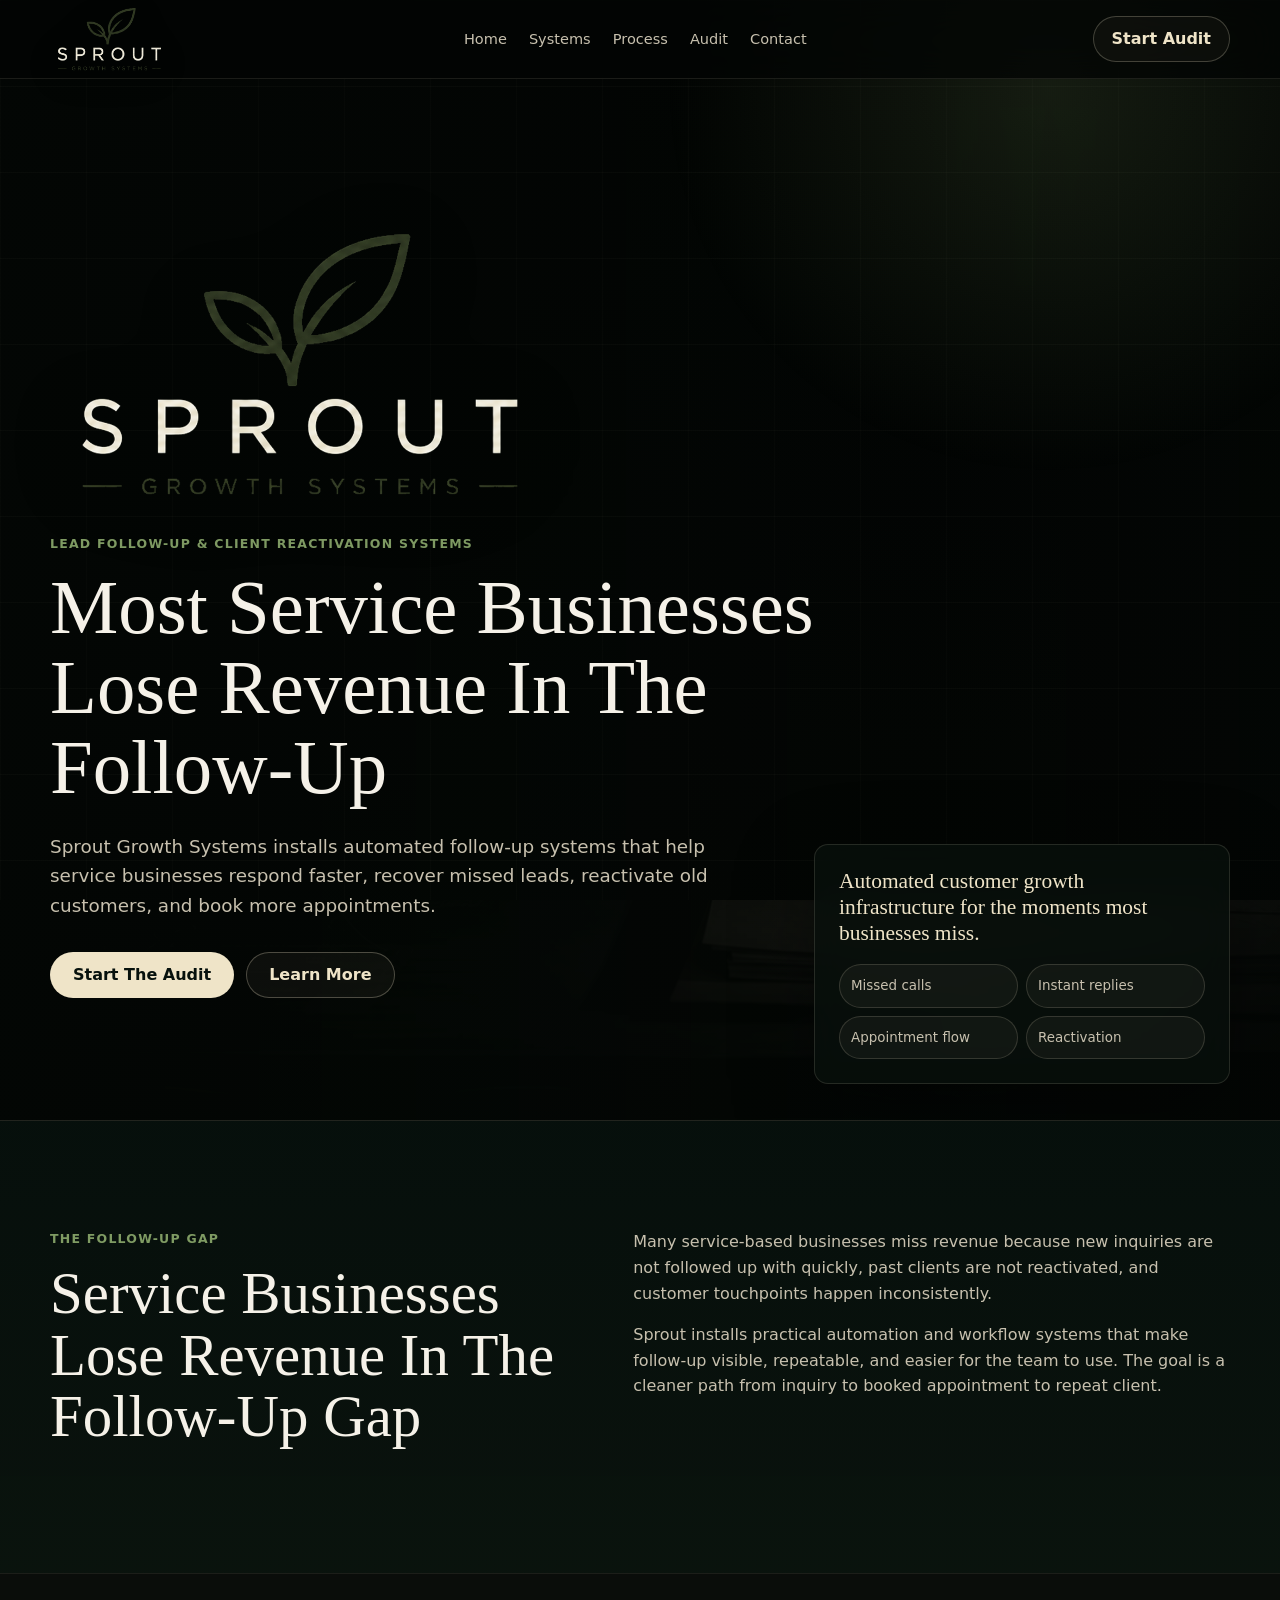
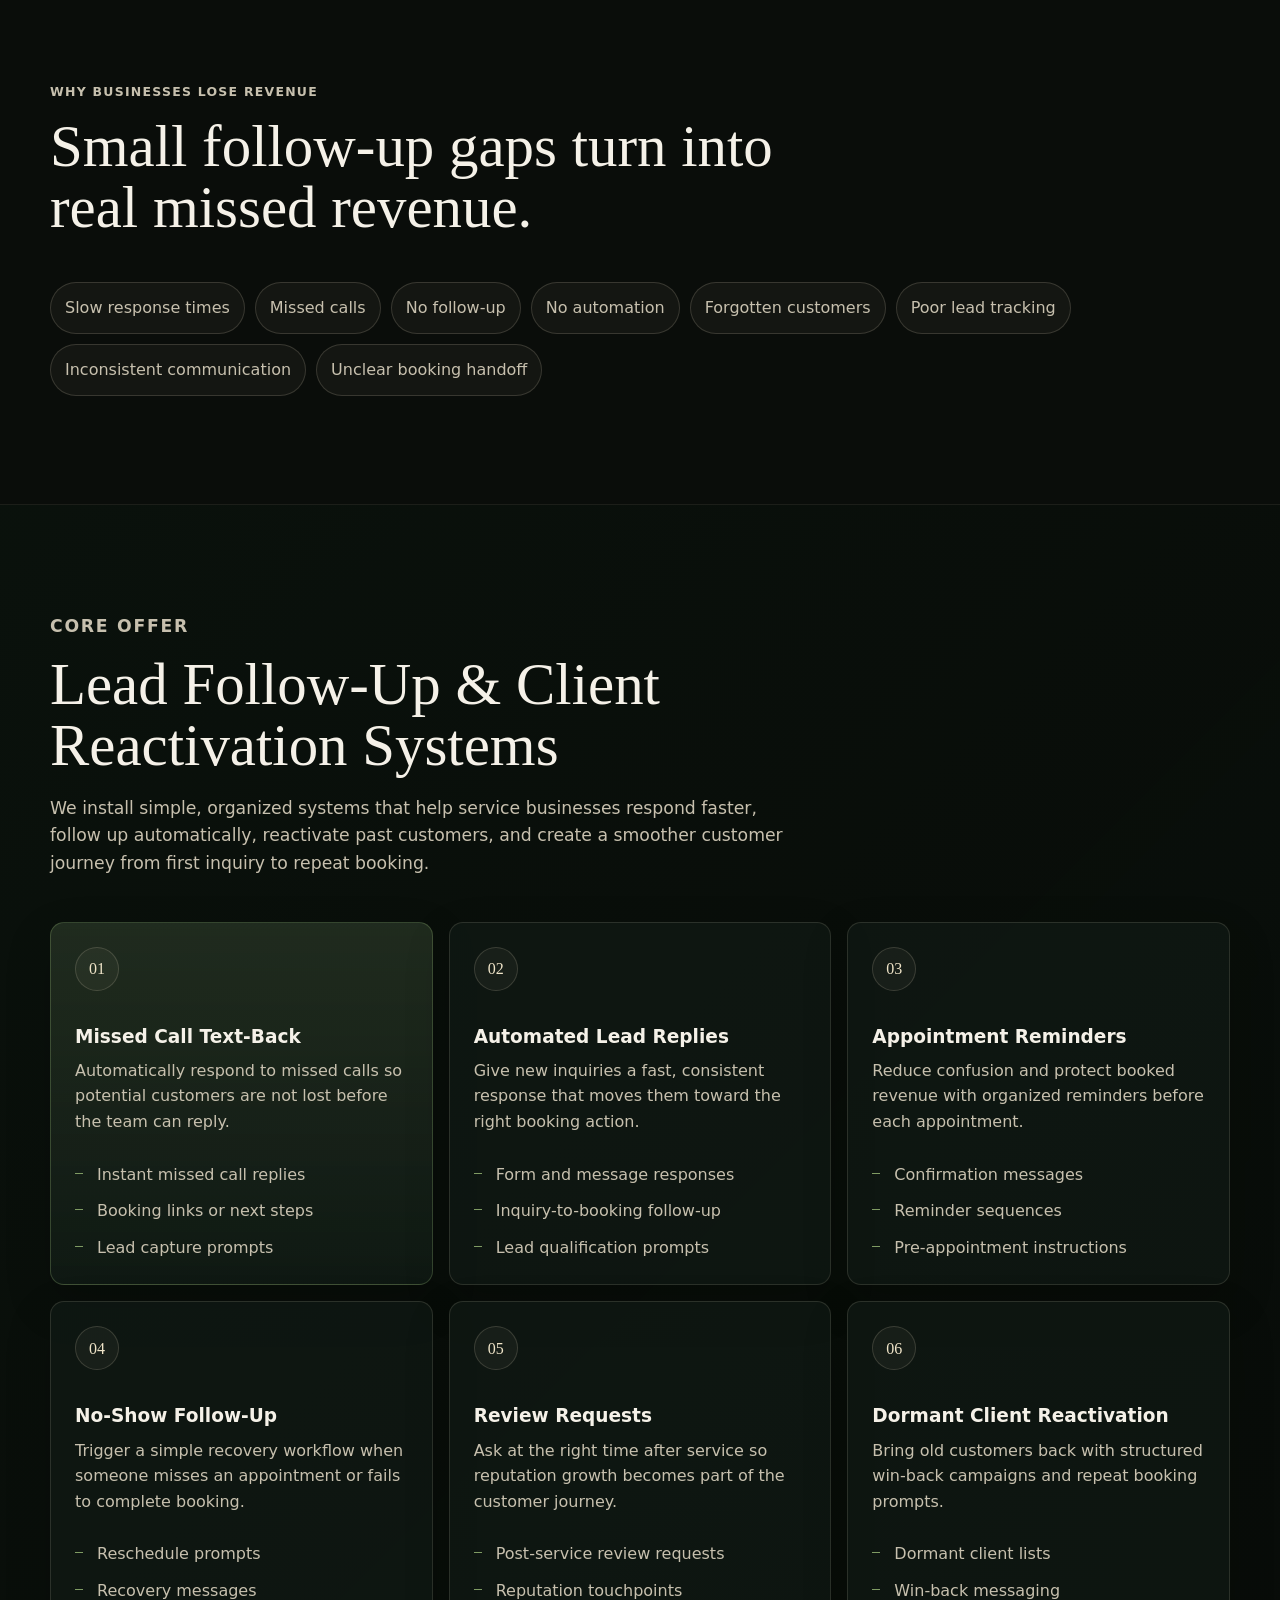
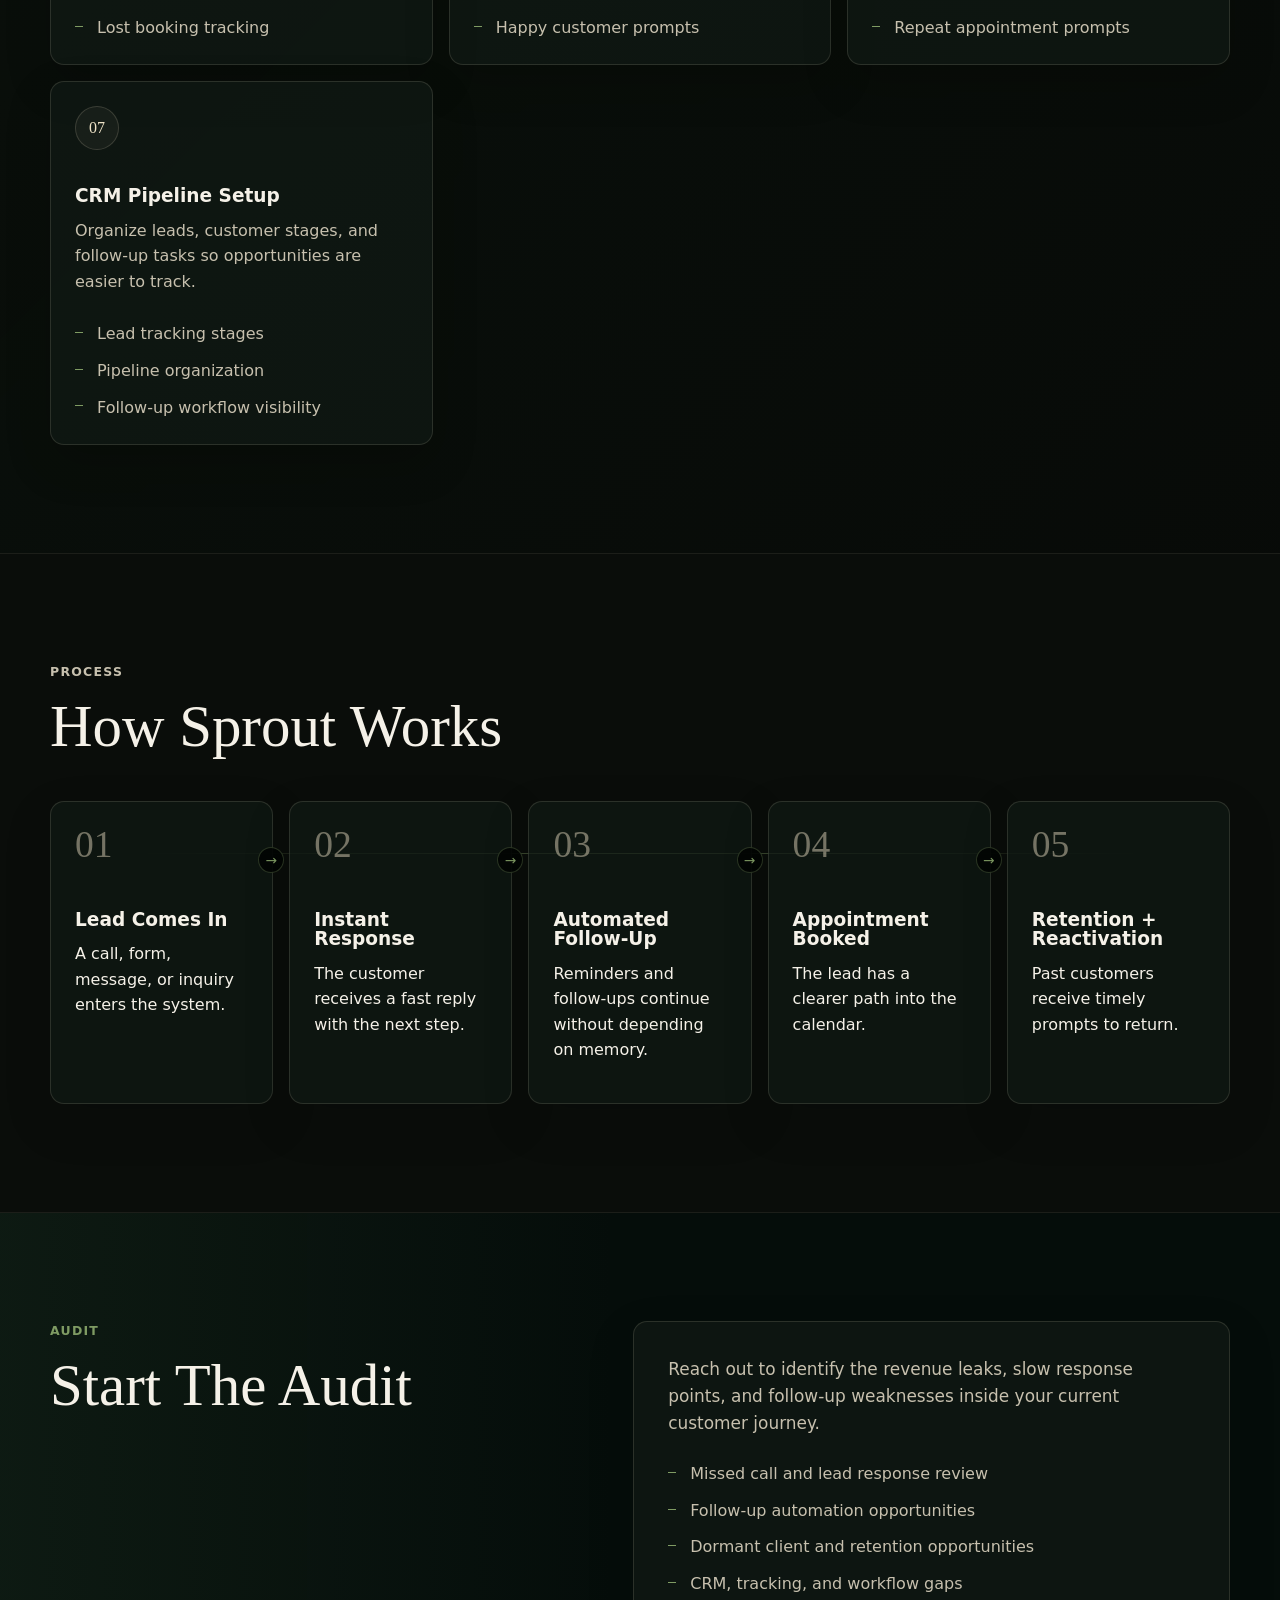
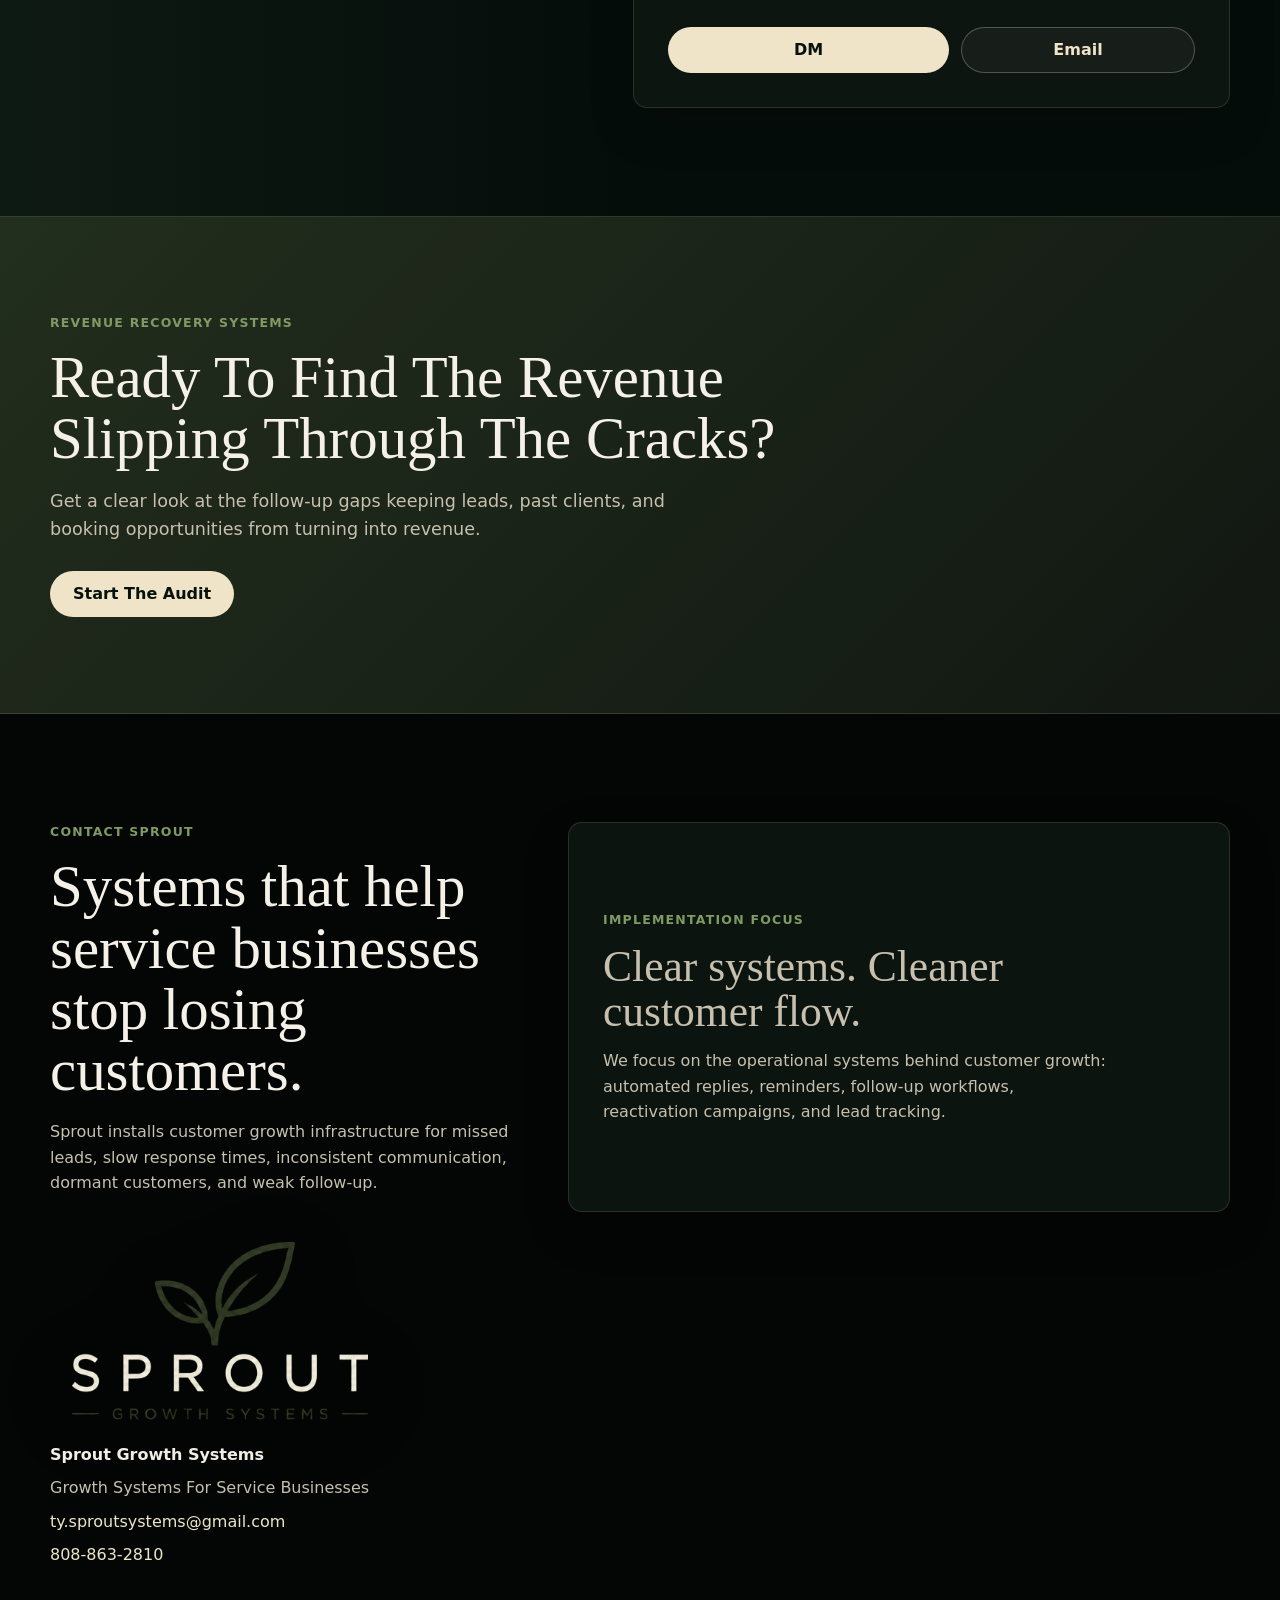
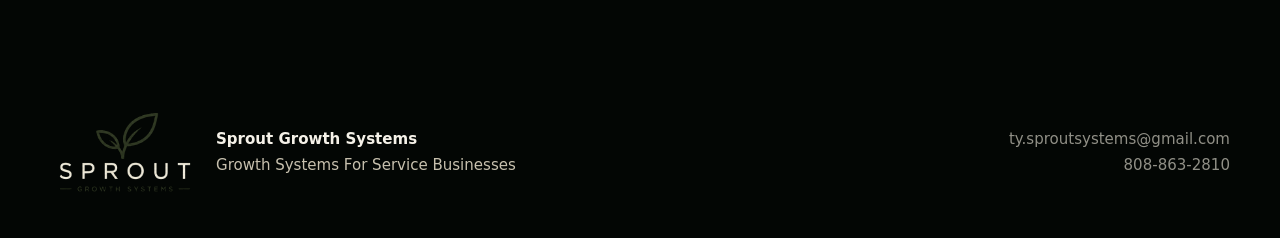
<file: index.html>
<!doctype html>
<html lang="en">
  <head>
    <meta charset="utf-8">
    <meta name="viewport" content="width=device-width, initial-scale=1">
    <title>Sprout Growth Systems | Growth Systems For Service Businesses</title>
    <meta
      name="description"
      content="Sprout Growth Systems installs lead follow-up, missed call, appointment, review, and client reactivation systems for service-based businesses."
    >
    <meta name="theme-color" content="#040806">
    <meta property="og:title" content="Sprout Growth Systems">
    <meta
      property="og:description"
      content="Automated customer growth systems that help service businesses stop losing leads and recover missed revenue."
    >
    <meta property="og:url" content="https://sproutgrowthsystems.com/">
    <meta property="og:type" content="website">
    <link rel="canonical" href="https://sproutgrowthsystems.com/">
    <link rel="preload" href="assets/sprout-hero.png" as="image">
    <link rel="preload" href="assets/sprout-growth-systems-logo-new.png" as="image">
    <link rel="stylesheet" href="styles.css">
  </head>
  <body>
    <a class="skip-link" href="#main">Skip to content</a>

    <header class="site-header" aria-label="Primary navigation">
      <nav class="nav-shell">
        <a class="brand" href="#top" aria-label="Sprout Growth Systems home">
          <span class="brand-logo-wrapper" aria-hidden="true">
            <img class="brand-logo" src="assets/sprout-growth-systems-logo-new.png" alt="">
          </span>
          <span class="brand-text">
            <strong>Sprout</strong>
            <small>Growth Systems</small>
          </span>
        </a>

        <div class="nav-links" aria-label="Page sections">
          <a href="#top">Home</a>
          <a href="#systems">Systems</a>
          <a href="#process">Process</a>
          <a href="#audit">Audit</a>
          <a href="#contact">Contact</a>
        </div>

        <a class="nav-cta" href="#audit">Start Audit</a>
      </nav>
    </header>

    <main id="main">
      <section class="hero" id="top" aria-labelledby="hero-title">
        <div class="hero-bg" aria-hidden="true"></div>
        <div class="hero-overlay" aria-hidden="true"></div>

        <div class="hero-content">
          <div class="hero-logo-wrapper">
            <img class="hero-logo" src="assets/sprout-growth-systems-logo-new.png" alt="Sprout Growth Systems">
          </div>
          <p class="eyebrow">Lead Follow-Up & Client Reactivation Systems</p>
          <h1 id="hero-title">Most Service Businesses Lose Revenue In The Follow-Up</h1>
          <p class="hero-copy">
            Sprout Growth Systems installs automated follow-up systems that help service businesses respond faster,
            recover missed leads, reactivate old customers, and book more appointments.
          </p>
          <div class="hero-actions" aria-label="Primary calls to action">
            <a class="button button-primary" href="#audit">Start The Audit</a>
            <a class="button button-secondary" href="#systems">Learn More</a>
          </div>
        </div>

        <aside class="hero-panel" aria-label="Sprout systems focus">
          <p>Automated customer growth infrastructure for the moments most businesses miss.</p>
          <div class="mini-metrics" aria-label="Core growth systems">
            <span>Missed calls</span>
            <span>Instant replies</span>
            <span>Appointment flow</span>
            <span>Reactivation</span>
          </div>
        </aside>
      </section>

      <section class="section problem-section" aria-labelledby="problem-title">
        <div class="section-inner two-column">
          <div>
            <p class="eyebrow">The follow-up gap</p>
            <h2 id="problem-title">Service Businesses Lose Revenue In The Follow-Up Gap</h2>
          </div>
          <div class="body-copy">
            <p>
              Many service-based businesses miss revenue because new inquiries are not followed up with quickly,
              past clients are not reactivated, and customer touchpoints happen inconsistently.
            </p>
            <p>
              Sprout installs practical automation and workflow systems that make follow-up visible, repeatable, and
              easier for the team to use. The goal is a cleaner path from inquiry to booked appointment to repeat client.
            </p>
          </div>
        </div>
      </section>

      <section class="section signal-section" aria-labelledby="signal-title">
        <div class="section-inner">
          <div class="section-heading">
            <p class="eyebrow">Why businesses lose revenue</p>
            <h2 id="signal-title">Small follow-up gaps turn into real missed revenue.</h2>
          </div>

          <div class="signal-list">
            <span>Slow response times</span>
            <span>Missed calls</span>
            <span>No follow-up</span>
            <span>No automation</span>
            <span>Forgotten customers</span>
            <span>Poor lead tracking</span>
            <span>Inconsistent communication</span>
            <span>Unclear booking handoff</span>
          </div>
        </div>
      </section>

      <section class="section systems-section" id="systems" aria-labelledby="systems-title">
        <div class="section-inner">
          <div class="section-heading systems-heading">
            <p class="eyebrow">Core offer</p>
            <h2 id="systems-title">Lead Follow-Up & Client Reactivation Systems</h2>
            <p>
              We install simple, organized systems that help service businesses respond faster, follow up automatically,
              reactivate past customers, and create a smoother customer journey from first inquiry to repeat booking.
            </p>
          </div>

          <div class="system-grid">
            <article class="system-card featured-card">
              <span class="system-number">01</span>
              <h3>Missed Call Text-Back</h3>
              <p>Automatically respond to missed calls so potential customers are not lost before the team can reply.</p>
              <ul>
                <li>Instant missed call replies</li>
                <li>Booking links or next steps</li>
                <li>Lead capture prompts</li>
              </ul>
            </article>

            <article class="system-card">
              <span class="system-number">02</span>
              <h3>Automated Lead Replies</h3>
              <p>Give new inquiries a fast, consistent response that moves them toward the right booking action.</p>
              <ul>
                <li>Form and message responses</li>
                <li>Inquiry-to-booking follow-up</li>
                <li>Lead qualification prompts</li>
              </ul>
            </article>

            <article class="system-card">
              <span class="system-number">03</span>
              <h3>Appointment Reminders</h3>
              <p>Reduce confusion and protect booked revenue with organized reminders before each appointment.</p>
              <ul>
                <li>Confirmation messages</li>
                <li>Reminder sequences</li>
                <li>Pre-appointment instructions</li>
              </ul>
            </article>

            <article class="system-card">
              <span class="system-number">04</span>
              <h3>No-Show Follow-Up</h3>
              <p>Trigger a simple recovery workflow when someone misses an appointment or fails to complete booking.</p>
              <ul>
                <li>Reschedule prompts</li>
                <li>Recovery messages</li>
                <li>Lost booking tracking</li>
              </ul>
            </article>

            <article class="system-card">
              <span class="system-number">05</span>
              <h3>Review Requests</h3>
              <p>Ask at the right time after service so reputation growth becomes part of the customer journey.</p>
              <ul>
                <li>Post-service review requests</li>
                <li>Reputation touchpoints</li>
                <li>Happy customer prompts</li>
              </ul>
            </article>

            <article class="system-card">
              <span class="system-number">06</span>
              <h3>Dormant Client Reactivation</h3>
              <p>Bring old customers back with structured win-back campaigns and repeat booking prompts.</p>
              <ul>
                <li>Dormant client lists</li>
                <li>Win-back messaging</li>
                <li>Repeat appointment prompts</li>
              </ul>
            </article>

            <article class="system-card">
              <span class="system-number">07</span>
              <h3>CRM Pipeline Setup</h3>
              <p>Organize leads, customer stages, and follow-up tasks so opportunities are easier to track.</p>
              <ul>
                <li>Lead tracking stages</li>
                <li>Pipeline organization</li>
                <li>Follow-up workflow visibility</li>
              </ul>
            </article>
          </div>
        </div>
      </section>

      <section class="section process-section" id="process" aria-labelledby="process-title">
        <div class="section-inner">
          <div class="section-heading">
            <p class="eyebrow">Process</p>
            <h2 id="process-title">How Sprout Works</h2>
          </div>

          <div class="process-flow" aria-label="Sprout customer growth system flow">
            <article>
              <span>01</span>
              <h3>Lead Comes In</h3>
              <p>A call, form, message, or inquiry enters the system.</p>
            </article>
            <article>
              <span>02</span>
              <h3>Instant Response</h3>
              <p>The customer receives a fast reply with the next step.</p>
            </article>
            <article>
              <span>03</span>
              <h3>Automated Follow-Up</h3>
              <p>Reminders and follow-ups continue without depending on memory.</p>
            </article>
            <article>
              <span>04</span>
              <h3>Appointment Booked</h3>
              <p>The lead has a clearer path into the calendar.</p>
            </article>
            <article>
              <span>05</span>
              <h3>Retention + Reactivation</h3>
              <p>Past customers receive timely prompts to return.</p>
            </article>
          </div>
        </div>
      </section>

      <section class="section audit-section" id="audit" aria-labelledby="audit-title">
        <div class="section-inner audit-layout">
          <div>
            <p class="eyebrow">Audit</p>
            <h2 id="audit-title">Start The Audit</h2>
          </div>

          <div class="audit-card">
            <p>
              Reach out to identify the revenue leaks, slow response points, and follow-up weaknesses inside your
              current customer journey.
            </p>
            <ul>
              <li>Missed call and lead response review</li>
              <li>Follow-up automation opportunities</li>
              <li>Dormant client and retention opportunities</li>
              <li>CRM, tracking, and workflow gaps</li>
            </ul>
            <div class="audit-actions">
              <a
                class="button button-primary"
                href="https://www.instagram.com/sprout.hq/"
                target="_blank"
                rel="noopener noreferrer"
              >
                DM
              </a>
              <a
                class="button button-secondary"
                href="mailto:ty.sproutsystems@gmail.com?subject=Sprout%20Audit%20Request&body=Hi%20Ty%2C%0A%0AI%27d%20like%20to%20start%20the%20audit.%0A%0ABusiness%20name%3A%0AWebsite%20or%20Instagram%3A%0ACurrent%20follow-up%20process%3A%0AMain%20revenue%20leak%20or%20follow-up%20concern%3A%0A%0AThanks%2C"
              >
                Email
              </a>
            </div>
          </div>
        </div>
      </section>

      <section class="cta-band" aria-labelledby="cta-title">
        <div class="cta-inner">
          <p class="eyebrow">Revenue recovery systems</p>
          <h2 id="cta-title">Ready To Find The Revenue Slipping Through The Cracks?</h2>
          <p>
            Get a clear look at the follow-up gaps keeping leads, past clients, and booking opportunities from turning
            into revenue.
          </p>
          <a class="button button-primary" href="#audit">Start The Audit</a>
        </div>
      </section>

      <section class="section contact-section" id="contact" aria-labelledby="contact-title">
        <div class="section-inner contact-layout">
          <div>
            <p class="eyebrow">Contact Sprout</p>
            <h2 id="contact-title">Systems that help service businesses stop losing customers.</h2>
            <p class="body-copy">
              Sprout installs customer growth infrastructure for missed leads, slow response times, inconsistent
              communication, dormant customers, and weak follow-up.
            </p>

            <address class="contact-card">
              <div class="contact-logo-wrapper">
                <img class="contact-logo" src="assets/sprout-growth-systems-logo-new.png" alt="Sprout Growth Systems">
              </div>
              <strong>Sprout Growth Systems</strong>
              <span>Growth Systems For Service Businesses</span>
              <a href="mailto:ty.sproutsystems@gmail.com">ty.sproutsystems@gmail.com</a>
              <a href="tel:+18088632810">808-863-2810</a>
            </address>
          </div>

          <div class="contact-actions" aria-label="Contact options">
            <div>
              <p class="eyebrow">Implementation focus</p>
              <h3>Clear systems. Cleaner customer flow.</h3>
              <p>
                We focus on the operational systems behind customer growth: automated replies, reminders, follow-up
                workflows, reactivation campaigns, and lead tracking.
              </p>
            </div>
          </div>
        </div>
      </section>
    </main>

    <footer class="site-footer">
      <div class="footer-brand">
        <img src="assets/sprout-growth-systems-logo-new.png" alt="Sprout Growth Systems">
        <p>
          <strong>Sprout Growth Systems</strong>
          <span>Growth Systems For Service Businesses</span>
        </p>
      </div>
      <div class="footer-contact">
        <a href="mailto:ty.sproutsystems@gmail.com">ty.sproutsystems@gmail.com</a>
        <a href="tel:+18088632810">808-863-2810</a>
      </div>
    </footer>

    <script src="script.js"></script>
  </body>
</html>
</file>
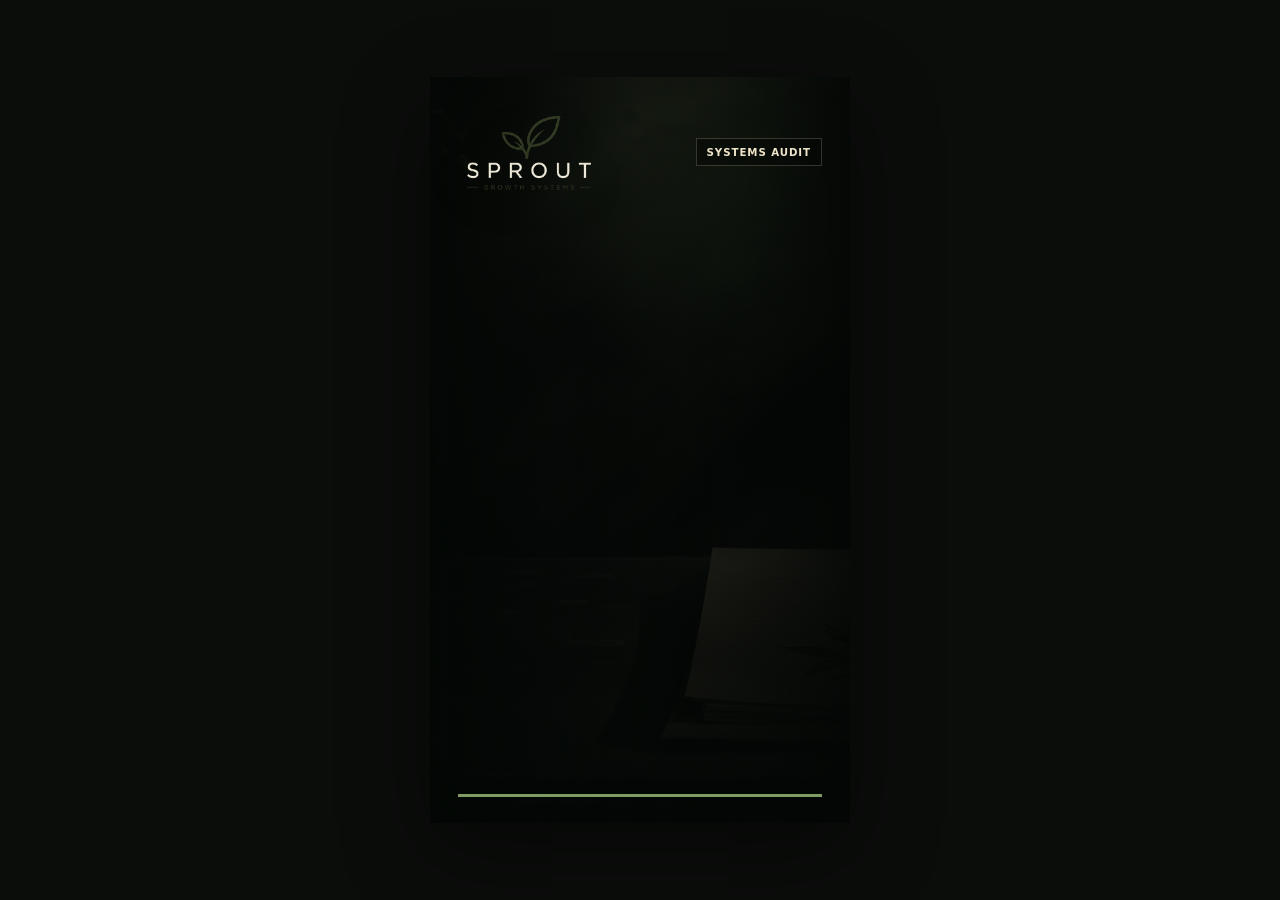
<file: sprout-reel.html>
<!doctype html>
<html lang="en">
  <head>
    <meta charset="utf-8">
    <meta name="viewport" content="width=device-width, initial-scale=1">
    <title>Sprout Growth Systems Reel Concept</title>
    <style>
      :root {
        --ink: #f5f1e8;
        --muted: #c7c0ae;
        --bg: #030604;
        --green: #7f9b63;
        --green-deep: #284231;
        --cream: #efe4c8;
      }

      * {
        box-sizing: border-box;
      }

      body {
        min-height: 100vh;
        margin: 0;
        display: grid;
        place-items: center;
        background: #0b0d0b;
        color: var(--ink);
        font-family: Inter, ui-sans-serif, system-ui, -apple-system, BlinkMacSystemFont, "Segoe UI", sans-serif;
      }

      .reel {
        position: relative;
        width: min(100vw, 420px);
        aspect-ratio: 9 / 16;
        overflow: hidden;
        background:
          linear-gradient(180deg, rgba(3, 6, 4, 0.3), rgba(3, 6, 4, 0.94)),
          url("assets/sprout-hero.png") center / cover no-repeat;
        box-shadow: 0 28px 80px rgba(0, 0, 0, 0.48);
        isolation: isolate;
      }

      .reel::before {
        position: absolute;
        inset: 0;
        z-index: -1;
        content: "";
        background:
          linear-gradient(90deg, rgba(3, 6, 4, 0.96), rgba(3, 6, 4, 0.42), rgba(3, 6, 4, 0.9)),
          radial-gradient(circle at 75% 12%, rgba(127, 155, 99, 0.24), transparent 32%);
      }

      .brand {
        position: absolute;
        top: 34px;
        left: 28px;
        right: 28px;
        z-index: 5;
        display: flex;
        align-items: center;
        justify-content: space-between;
        gap: 18px;
      }

      .brand img {
        width: 142px;
        filter: drop-shadow(0 12px 22px rgba(0, 0, 0, 0.34));
      }

      .tag {
        padding: 7px 10px;
        border: 1px solid rgba(239, 228, 200, 0.2);
        color: var(--cream);
        font-size: 0.64rem;
        font-weight: 800;
        letter-spacing: 0.09em;
        text-transform: uppercase;
        background: rgba(3, 6, 4, 0.44);
      }

      .scene {
        position: absolute;
        inset: 0;
        padding: 110px 28px 38px;
        display: grid;
        align-content: center;
        opacity: 0;
        transform: translateY(18px) scale(0.985);
        animation: show 24s linear infinite;
      }

      .scene:nth-of-type(1) {
        animation-delay: 0s;
      }

      .scene:nth-of-type(2) {
        animation-delay: 4s;
      }

      .scene:nth-of-type(3) {
        animation-delay: 8s;
      }

      .scene:nth-of-type(4) {
        animation-delay: 12s;
      }

      .scene:nth-of-type(5) {
        animation-delay: 16s;
      }

      .scene:nth-of-type(6) {
        animation-delay: 20s;
      }

      .kicker {
        margin: 0 0 14px;
        color: var(--green);
        font-size: 0.72rem;
        font-weight: 900;
        letter-spacing: 0.11em;
        text-transform: uppercase;
      }

      h1,
      h2 {
        margin: 0;
        max-width: 9ch;
        color: var(--ink);
        font-size: clamp(3.3rem, 14vw, 4.6rem);
        line-height: 0.94;
        letter-spacing: 0;
        text-wrap: balance;
      }

      h2 {
        max-width: 10ch;
        font-size: clamp(2.75rem, 12vw, 4.05rem);
      }

      .wide {
        max-width: 11ch;
      }

      .small {
        max-width: 12ch;
        font-size: clamp(2.35rem, 10.6vw, 3.45rem);
      }

      .copy {
        max-width: 22ch;
        margin: 18px 0 0;
        color: var(--muted);
        font-size: 1.04rem;
        line-height: 1.35;
      }

      .pills {
        display: grid;
        gap: 10px;
        margin-top: 24px;
      }

      .pills span {
        width: max-content;
        max-width: 100%;
        padding: 10px 12px;
        border: 1px solid rgba(239, 228, 200, 0.2);
        color: var(--cream);
        font-size: 1.05rem;
        font-weight: 800;
        line-height: 1;
        background: rgba(7, 17, 13, 0.72);
      }

      .cta {
        align-self: end;
        margin-bottom: 52px;
      }

      .button {
        display: inline-flex;
        min-height: 48px;
        align-items: center;
        justify-content: center;
        margin-top: 22px;
        padding: 0 18px;
        background: var(--cream);
        color: #07110d;
        font-weight: 900;
      }

      .progress {
        position: absolute;
        left: 28px;
        right: 28px;
        bottom: 26px;
        height: 3px;
        overflow: hidden;
        background: rgba(239, 228, 200, 0.2);
      }

      .progress span {
        display: block;
        width: 100%;
        height: 100%;
        background: var(--green);
        transform-origin: left;
        animation: progress 24s linear infinite;
      }

      @keyframes show {
        0%,
        15% {
          opacity: 1;
          transform: translateY(0) scale(1);
        }

        18%,
        100% {
          opacity: 0;
          transform: translateY(-18px) scale(1.01);
        }
      }

      @keyframes progress {
        from {
          transform: scaleX(0);
        }

        to {
          transform: scaleX(1);
        }
      }
    </style>
  </head>
  <body>
    <main class="reel" aria-label="Sprout Growth Systems reel preview">
      <div class="brand">
        <img src="assets/sprout-growth-systems-logo-new.png" alt="Sprout Growth Systems">
        <span class="tag">Systems audit</span>
      </div>

      <section class="scene">
        <p class="kicker">Stop buying more leads</p>
        <h1>You might be leaking revenue.</h1>
      </section>

      <section class="scene">
        <p class="kicker">The quiet problem</p>
        <h2 class="wide">Clients come once... then disappear.</h2>
      </section>

      <section class="scene">
        <p class="kicker">Sprout builds the system</p>
        <h2>Lead follow-up. Reactivation. Booking flow.</h2>
      </section>

      <section class="scene">
        <p class="kicker">Then we build the roadmap</p>
        <h2 class="wide">Simple systems for repeat revenue.</h2>
      </section>

      <section class="scene">
        <p class="kicker">Made for</p>
        <h2 class="small">Service-based businesses that rely on leads and repeat clients.</h2>
      </section>

      <section class="scene cta">
        <p class="kicker">Grow what is already planted</p>
        <h2>Book a Growth Systems Audit.</h2>
        <p class="copy">Find the revenue leaks before you spend more on ads.</p>
        <span class="button">DM "AUDIT"</span>
      </section>

      <div class="progress" aria-hidden="true"><span></span></div>
    </main>
  </body>
</html>
</file>
<file: styles.css>
:root {
  --ink: #f5f1e8;
  --muted: #c7c0ae;
  --soft: #908f86;
  --bg: #07110d;
  --bg-deep: #030604;
  --panel: #0d1510;
  --panel-soft: #121d16;
  --line: rgba(226, 217, 191, 0.14);
  --line-strong: rgba(226, 217, 191, 0.26);
  --green: #7f9b63;
  --green-deep: #243c2d;
  --cream: #efe4c8;
  --shadow: 0 24px 80px rgba(0, 0, 0, 0.38);
  --radius: 14px;
  --max: 1180px;
}

* {
  box-sizing: border-box;
}

html {
  scroll-behavior: smooth;
}

body {
  margin: 0;
  background: var(--bg-deep);
  color: var(--ink);
  font-family: Inter, ui-sans-serif, system-ui, -apple-system, BlinkMacSystemFont, "Segoe UI", sans-serif;
  line-height: 1.6;
  text-rendering: optimizeLegibility;
}

body::before {
  position: fixed;
  inset: 0;
  z-index: -2;
  pointer-events: none;
  content: "";
  background:
    linear-gradient(180deg, rgba(3, 6, 4, 0.82), rgba(3, 6, 4, 0.96) 48%, rgba(3, 6, 4, 0.99) 100%),
    linear-gradient(90deg, rgba(3, 6, 4, 0.96), rgba(3, 6, 4, 0.72), rgba(3, 6, 4, 0.94)),
    url("assets/sprout-hero.png") center / cover no-repeat;
  filter: saturate(0.62) contrast(1.03);
}

body::after {
  position: fixed;
  inset: 0;
  z-index: -1;
  pointer-events: none;
  content: "";
  background:
    radial-gradient(circle at 82% 10%, rgba(127, 155, 99, 0.16), transparent 29%),
    linear-gradient(rgba(239, 228, 200, 0.028) 1px, transparent 1px),
    linear-gradient(90deg, rgba(239, 228, 200, 0.02) 1px, transparent 1px);
  background-size: auto, 86px 86px, 86px 86px;
}

a {
  color: inherit;
  text-decoration: none;
}

img,
svg {
  max-width: 100%;
}

.skip-link {
  position: absolute;
  left: 16px;
  top: -60px;
  z-index: 20;
  padding: 10px 14px;
  border-radius: 10px;
  background: var(--cream);
  color: #08110d;
  transition: top 160ms ease;
}

.skip-link:focus {
  top: 16px;
}

.site-header {
  position: sticky;
  top: 0;
  z-index: 10;
  border-bottom: 1px solid rgba(226, 217, 191, 0.11);
  background: rgba(3, 6, 4, 0.78);
  backdrop-filter: blur(18px);
}

.nav-shell {
  width: min(var(--max), calc(100% - 32px));
  min-height: 78px;
  margin: 0 auto;
  display: flex;
  align-items: center;
  justify-content: space-between;
  gap: 24px;
}

.brand {
  display: inline-flex;
  align-items: center;
  gap: 0;
  min-width: max-content;
}

.brand-logo-wrapper,
.hero-logo-wrapper,
.contact-logo-wrapper,
.footer-brand {
  background: transparent;
}

.brand-logo {
  width: 128px;
  height: 70px;
  display: block;
  object-fit: contain;
  object-position: left center;
  mix-blend-mode: normal;
  filter: drop-shadow(0 10px 18px rgba(0, 0, 0, 0.3));
}

.brand-text {
  position: absolute;
  width: 1px;
  height: 1px;
  overflow: hidden;
  clip: rect(0 0 0 0);
  white-space: nowrap;
}

.brand-text strong,
.brand-text small {
  display: block;
}

.brand-text strong {
  font-size: 1rem;
  line-height: 1.05;
}

.brand-text small {
  color: var(--muted);
  font-size: 0.74rem;
}

.nav-links {
  display: flex;
  align-items: center;
  gap: 22px;
  color: var(--muted);
  font-size: 0.91rem;
}

.nav-links a,
.footer-contact a {
  transition: color 160ms ease;
}

.nav-links a:hover,
.footer-contact a:hover {
  color: var(--cream);
}

.nav-cta,
.button {
  display: inline-flex;
  min-height: 46px;
  align-items: center;
  justify-content: center;
  border-radius: 999px;
  font-weight: 800;
  line-height: 1;
  transition: transform 160ms ease, border-color 160ms ease, background 160ms ease;
}

.nav-cta {
  padding: 0 18px;
  border: 1px solid rgba(239, 228, 200, 0.24);
  color: var(--cream);
  background: rgba(239, 228, 200, 0.035);
}

.button {
  padding: 0 22px;
  border: 1px solid transparent;
}

.button:hover,
.nav-cta:hover {
  transform: translateY(-1px);
}

.button-primary {
  background: var(--cream);
  color: #07110d;
}

.button-secondary {
  border-color: rgba(239, 228, 200, 0.28);
  color: var(--cream);
  background: rgba(239, 228, 200, 0.045);
}

.hero {
  position: relative;
  min-height: 780px;
  display: grid;
  align-items: end;
  overflow: hidden;
  border-bottom: 1px solid var(--line);
}

.hero-bg,
.hero-overlay {
  position: absolute;
  inset: 0;
}

.hero-bg {
  z-index: -3;
  background-image: url("assets/sprout-hero.png");
  background-size: cover;
  background-position: center;
  filter: saturate(0.72) contrast(1.04);
}

.hero-overlay {
  z-index: -1;
  background:
    linear-gradient(90deg, rgba(3, 6, 4, 0.98) 0%, rgba(3, 6, 4, 0.86) 38%, rgba(3, 6, 4, 0.52) 72%, rgba(3, 6, 4, 0.78) 100%),
    linear-gradient(180deg, rgba(3, 6, 4, 0.2) 0%, rgba(3, 6, 4, 0.93) 100%);
}

.hero-content {
  width: min(780px, calc(100% - 32px));
  margin: 0 auto;
  padding: 138px 0 122px;
  transform: translateX(calc((min(var(--max), calc(100vw - 32px)) - min(780px, calc(100vw - 32px))) / -2));
}

.hero-logo-wrapper {
  width: min(500px, 82vw);
  margin: 0 0 24px;
}

.hero-logo,
.contact-logo,
.footer-brand img {
  display: block;
  width: 100%;
  object-fit: contain;
  mix-blend-mode: normal;
  filter: drop-shadow(0 18px 38px rgba(0, 0, 0, 0.38));
}

.eyebrow {
  margin: 0 0 14px;
  color: var(--green);
  font-size: 0.78rem;
  font-weight: 900;
  letter-spacing: 0.1em;
  text-transform: uppercase;
}

h1,
h2,
h3,
p {
  margin-top: 0;
}

h1,
h2,
h3 {
  line-height: 1.04;
  letter-spacing: 0;
}

h1 {
  max-width: 780px;
  margin-bottom: 24px;
  font-family: Georgia, "Times New Roman", serif;
  font-size: clamp(3.3rem, 6vw, 6.2rem);
  font-weight: 500;
}

h2 {
  margin-bottom: 18px;
  font-family: Georgia, "Times New Roman", serif;
  font-size: clamp(2.35rem, 4.6vw, 4.55rem);
  font-weight: 500;
}

h3 {
  margin-bottom: 12px;
  font-size: 1.16rem;
}

.hero-copy {
  max-width: 680px;
  margin-bottom: 32px;
  color: var(--muted);
  font-size: 1.15rem;
}

.hero-actions {
  display: flex;
  flex-wrap: wrap;
  gap: 12px;
}

.hero-panel {
  position: absolute;
  right: max(16px, calc((100vw - var(--max)) / 2));
  bottom: 36px;
  width: min(416px, calc(100% - 32px));
  padding: 24px;
  border: 1px solid var(--line);
  border-radius: var(--radius);
  background: rgba(9, 17, 12, 0.76);
  box-shadow: var(--shadow);
  backdrop-filter: blur(16px);
}

.hero-panel p {
  margin-bottom: 18px;
  color: var(--cream);
  font-family: Georgia, "Times New Roman", serif;
  font-size: 1.34rem;
  line-height: 1.2;
}

.mini-metrics {
  display: grid;
  grid-template-columns: repeat(2, minmax(0, 1fr));
  gap: 8px;
}

.mini-metrics span,
.signal-list span {
  border: 1px solid rgba(239, 228, 200, 0.16);
  border-radius: 999px;
  background: rgba(239, 228, 200, 0.045);
  color: var(--muted);
}

.mini-metrics span {
  padding: 10px 11px;
  font-size: 0.84rem;
}

.section {
  padding: 108px 0;
}

.section-inner,
.cta-inner,
.site-footer {
  width: min(var(--max), calc(100% - 32px));
  margin: 0 auto;
}

.two-column,
.audit-layout,
.contact-layout {
  display: grid;
  grid-template-columns: minmax(0, 0.86fr) minmax(0, 1fr);
  gap: 70px;
  align-items: start;
}

.body-copy,
.section-heading p,
.audit-card,
.system-card p,
.process-steps p,
.contact-card,
.contact-actions {
  color: var(--muted);
}

.body-copy p:last-child,
.section-heading p:last-child {
  margin-bottom: 0;
}

.problem-section {
  background:
    linear-gradient(180deg, rgba(7, 17, 13, 0.9), rgba(12, 22, 16, 0.82));
}

.signal-section,
.process-section {
  background: rgba(239, 228, 200, 0.032);
  border-block: 1px solid rgba(239, 228, 200, 0.08);
}

.systems-section {
  background:
    linear-gradient(135deg, rgba(36, 60, 45, 0.22), rgba(239, 228, 200, 0.025)),
    rgba(3, 6, 4, 0.72);
}

.audit-section {
  background:
    linear-gradient(90deg, rgba(40, 66, 49, 0.24), transparent 48%),
    rgba(7, 17, 13, 0.72);
}

.section-heading {
  max-width: 780px;
  margin-bottom: 44px;
}

.systems-heading {
  max-width: 880px;
}

.systems-heading p {
  max-width: 760px;
  font-size: 1.08rem;
}

.signal-list {
  display: flex;
  flex-wrap: wrap;
  gap: 10px;
}

.signal-list span {
  padding: 12px 14px;
}

.system-grid,
.process-steps,
.process-flow {
  display: grid;
  gap: 16px;
}

.system-grid {
  grid-template-columns: repeat(3, minmax(0, 1fr));
  align-items: stretch;
}

.system-card,
.process-steps article,
.process-flow article,
.audit-card,
.contact-actions {
  border: 1px solid var(--line);
  border-radius: var(--radius);
  background: rgba(16, 26, 20, 0.76);
  box-shadow: 0 18px 46px rgba(0, 0, 0, 0.18);
}

.system-card {
  display: flex;
  min-height: 340px;
  flex-direction: column;
  padding: 24px;
}

.featured-card {
  background:
    linear-gradient(180deg, rgba(127, 155, 99, 0.16), rgba(16, 26, 20, 0.74)),
    rgba(16, 26, 20, 0.76);
  border-color: rgba(127, 155, 99, 0.34);
}

.system-number {
  display: inline-flex;
  width: 44px;
  height: 44px;
  align-items: center;
  justify-content: center;
  margin-bottom: 36px;
  border: 1px solid rgba(239, 228, 200, 0.16);
  border-radius: 50%;
  color: var(--cream);
  font-family: Georgia, "Times New Roman", serif;
  background: rgba(239, 228, 200, 0.045);
}

.system-card ul,
.audit-card ul {
  margin: auto 0 0;
  padding: 0;
  list-style: none;
}

.system-card li,
.audit-card li {
  position: relative;
  padding-left: 22px;
  margin-top: 11px;
  color: var(--muted);
}

.system-card li::before,
.audit-card li::before {
  position: absolute;
  left: 0;
  top: 0.68em;
  width: 8px;
  height: 1px;
  content: "";
  background: var(--green);
}

.process-steps {
  grid-template-columns: repeat(5, minmax(0, 1fr));
}

.process-flow {
  position: relative;
  grid-template-columns: repeat(5, minmax(0, 1fr));
}

.process-flow::before {
  position: absolute;
  top: 52px;
  left: 8%;
  right: 8%;
  height: 1px;
  content: "";
  background: linear-gradient(90deg, transparent, rgba(127, 155, 99, 0.55), transparent);
}

.process-steps article,
.process-flow article {
  position: relative;
  min-height: 264px;
  padding: 24px;
}

.process-flow article::after {
  position: absolute;
  top: 45px;
  right: -12px;
  width: 24px;
  height: 24px;
  display: grid;
  place-items: center;
  border: 1px solid rgba(127, 155, 99, 0.32);
  border-radius: 50%;
  color: var(--green);
  content: "→";
  font-size: 0.86rem;
  background: rgba(3, 6, 4, 0.92);
}

.process-flow article:last-child::after {
  content: none;
}

.process-steps span,
.process-flow span {
  display: inline-block;
  margin-bottom: 46px;
  color: rgba(239, 228, 200, 0.46);
  font-family: Georgia, "Times New Roman", serif;
  font-size: 2.35rem;
  line-height: 1;
}

.audit-card {
  padding: 34px;
}

.audit-card p {
  margin-bottom: 24px;
  color: var(--muted);
  font-size: 1.06rem;
}

.audit-actions {
  display: grid;
  grid-template-columns: 1.2fr 1fr;
  gap: 12px;
  margin-top: 30px;
}

.cta-band {
  padding: 96px 0;
  background:
    linear-gradient(135deg, rgba(127, 155, 99, 0.22), rgba(239, 228, 200, 0.04)),
    rgba(10, 18, 13, 0.84);
  border-block: 1px solid rgba(239, 228, 200, 0.12);
}

.cta-inner {
  max-width: 860px;
  margin-left: max(16px, calc((100vw - var(--max)) / 2));
}

.cta-inner p:not(.eyebrow) {
  max-width: 680px;
  margin-bottom: 28px;
  color: var(--muted);
  font-size: 1.1rem;
}

.contact-layout {
  grid-template-columns: minmax(0, 0.82fr) minmax(0, 1.18fr);
  gap: 58px;
}

.contact-card {
  display: grid;
  gap: 8px;
  max-width: 430px;
  margin-top: 34px;
  padding: 0;
  font-style: normal;
}

.contact-logo-wrapper {
  width: min(340px, 100%);
  margin-bottom: 4px;
}

.contact-card strong {
  color: var(--ink);
}

.contact-card a {
  color: var(--cream);
  overflow-wrap: anywhere;
}

.contact-actions {
  display: grid;
  align-content: center;
  gap: 28px;
  min-height: 390px;
  padding: 34px;
}

.contact-actions h3 {
  max-width: 500px;
  margin-bottom: 14px;
  font-family: Georgia, "Times New Roman", serif;
  font-size: clamp(2rem, 3.4vw, 3.35rem);
  font-weight: 500;
}

.contact-actions p:not(.eyebrow) {
  max-width: 510px;
  margin-bottom: 0;
}

.action-buttons {
  display: grid;
  grid-template-columns: repeat(3, minmax(0, 1fr));
  gap: 12px;
}

.site-footer {
  display: flex;
  align-items: center;
  justify-content: space-between;
  gap: 24px;
  padding: 32px 0 42px;
  color: var(--soft);
  font-size: 0.94rem;
}

.footer-brand {
  display: flex;
  align-items: center;
  gap: 16px;
}

.footer-brand img {
  width: 150px;
  flex: 0 0 auto;
  filter: none;
}

.footer-brand p,
.footer-contact {
  margin: 0;
  display: grid;
  gap: 2px;
}

.footer-brand strong {
  display: block;
  color: var(--ink);
}

.footer-brand span {
  color: var(--muted);
}

.footer-contact {
  justify-items: end;
}

@media (max-width: 1100px) {
  .nav-links {
    display: none;
  }

  .hero-content {
    transform: none;
  }

  .hero-panel {
    position: relative;
    right: auto;
    bottom: auto;
    margin: -72px auto 42px;
  }

  .system-grid {
    grid-template-columns: repeat(2, minmax(0, 1fr));
  }

  .process-steps,
  .process-flow {
    grid-template-columns: repeat(3, minmax(0, 1fr));
  }

  .process-flow::before,
  .process-flow article::after {
    content: none;
  }
}

@media (max-width: 760px) {
  body {
    overflow-x: hidden;
  }

  body::after {
    background:
      radial-gradient(circle at 78% 7%, rgba(127, 155, 99, 0.12), transparent 34%),
      linear-gradient(rgba(239, 228, 200, 0.018) 1px, transparent 1px),
      linear-gradient(90deg, rgba(239, 228, 200, 0.014) 1px, transparent 1px);
    background-size: auto, 64px 64px, 64px 64px;
  }

  .nav-shell {
    width: min(var(--max), calc(100% - 28px));
    min-height: 64px;
  }

  .brand-logo {
    width: 96px;
    height: 52px;
  }

  .nav-cta {
    display: none;
  }

  .hero {
    min-height: auto;
    align-items: start;
  }

  .hero-bg {
    background-position: 58% center;
  }

  .hero-overlay {
    background:
      linear-gradient(180deg, rgba(3, 6, 4, 0.72) 0%, rgba(3, 6, 4, 0.92) 56%, rgba(3, 6, 4, 0.98) 100%),
      linear-gradient(90deg, rgba(3, 6, 4, 0.96), rgba(3, 6, 4, 0.74));
  }

  .hero-content {
    width: min(100% - 28px, 560px);
    padding: 84px 0 104px;
  }

  .hero-logo-wrapper {
    width: min(320px, 82vw);
    margin-bottom: 18px;
  }

  h1 {
    max-width: 11ch;
    font-size: 2.92rem;
    line-height: 0.98;
  }

  h2 {
    font-size: 2.22rem;
    line-height: 1;
  }

  .hero-copy {
    font-size: 1.04rem;
    line-height: 1.5;
  }

  .button {
    width: 100%;
    min-height: 50px;
  }

  .section {
    padding: 68px 0;
  }

  .section-inner,
  .cta-inner,
  .site-footer {
    width: min(var(--max), calc(100% - 28px));
  }

  .two-column,
  .audit-layout,
  .contact-layout,
  .system-grid,
  .process-steps,
  .process-flow,
  .audit-actions,
  .contact-actions {
    grid-template-columns: 1fr;
  }

  .two-column,
  .audit-layout,
  .contact-layout {
    gap: 34px;
  }

  .section-heading {
    margin-bottom: 30px;
  }

  .signal-list {
    display: grid;
    grid-template-columns: 1fr;
  }

  .signal-list span,
  .mini-metrics span {
    border-radius: 12px;
  }

  .system-card,
  .process-steps article,
  .process-flow article {
    min-height: auto;
    padding: 22px;
  }

  .system-number,
  .process-steps span,
  .process-flow span {
    margin-bottom: 28px;
  }

  .process-flow {
    gap: 12px;
  }

  .audit-card {
    padding: 26px;
  }

  .audit-actions {
    margin-top: 26px;
  }

  .cta-band {
    padding: 76px 0;
  }

  .cta-inner {
    width: min(var(--max), calc(100% - 32px));
    margin: 0 auto;
  }

  .site-footer,
  .footer-brand {
    align-items: flex-start;
  }

  .site-footer {
    flex-direction: column;
    gap: 18px;
  }

  .footer-contact {
    justify-items: start;
  }

  .footer-brand {
    gap: 12px;
  }

  .footer-brand img {
    width: 128px;
  }
}

@media (max-width: 460px) {
  .brand-text small {
    display: none;
  }

  .eyebrow {
    font-size: 0.7rem;
    line-height: 1.35;
  }

  h1 {
    font-size: 2.26rem;
  }

  h2 {
    font-size: 1.95rem;
  }

  h3 {
    font-size: 1.08rem;
  }

  .hero-content {
    padding-top: 76px;
  }

  .hero-logo-wrapper {
    width: min(280px, 84vw);
  }

  .hero-panel {
    width: calc(100% - 28px);
    padding: 20px;
  }

  .hero-panel p {
    font-size: 1.18rem;
  }

  .hero-actions {
    gap: 10px;
  }

  .mini-metrics {
    grid-template-columns: 1fr;
  }

  .contact-actions,
  .audit-card {
    padding: 22px;
  }

  .action-buttons {
    grid-template-columns: 1fr;
  }

  .contact-logo-wrapper {
    width: min(280px, 100%);
  }

  .footer-brand {
    display: grid;
  }
}

@media (prefers-reduced-motion: reduce) {
  *,
  *::before,
  *::after {
    scroll-behavior: auto !important;
    transition-duration: 0.01ms !important;
    animation-duration: 0.01ms !important;
  }
}
</file>
